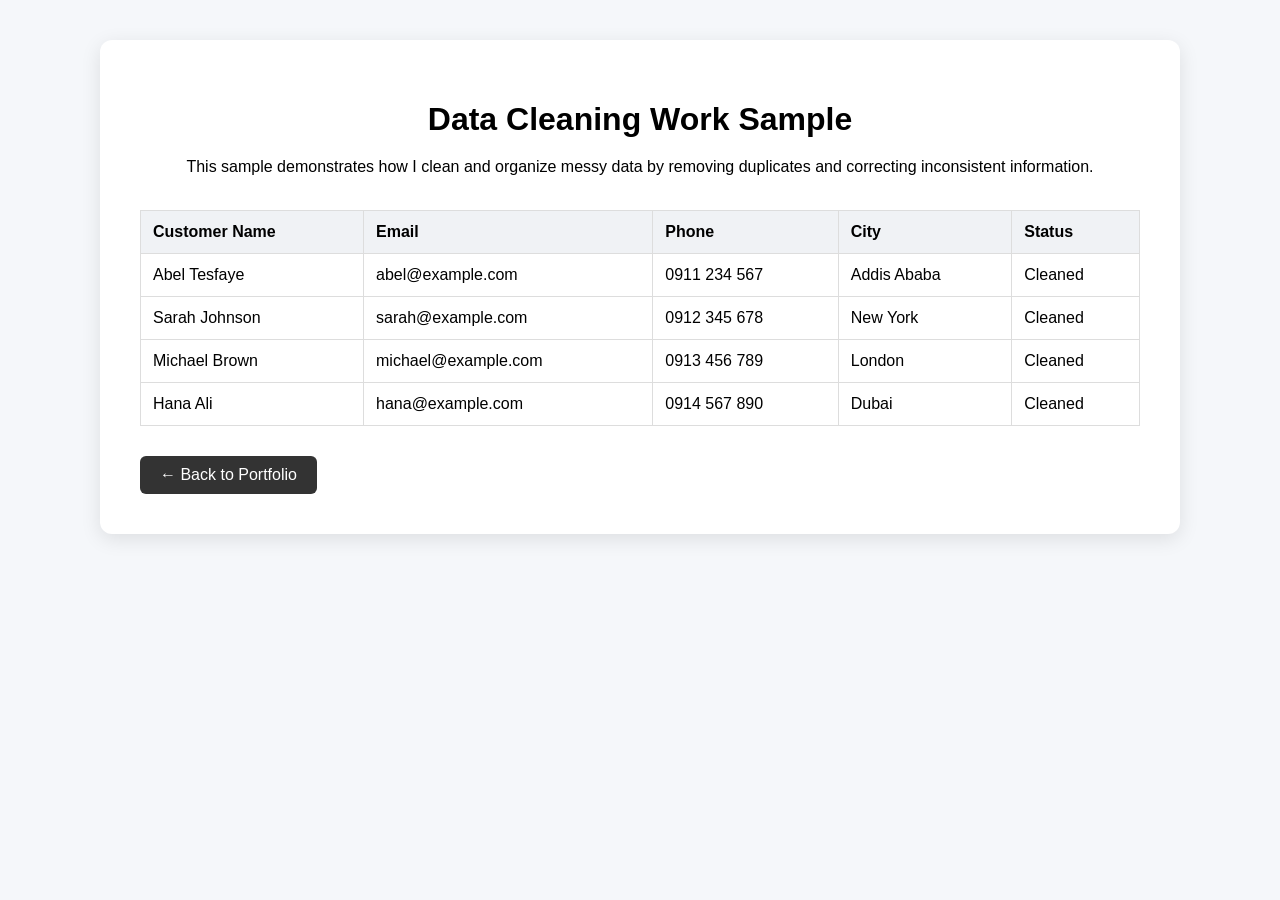
<file: clean.html>
<!DOCTYPE html>
<html lang="en">
<head>
    <meta charset="UTF-8">
    <meta name="viewport" content="width=device-width, initial-scale=1.0">
    <title>Data Cleaning Work Sample</title>

    <style>
        body {
            font-family: Arial, sans-serif;
            margin: 0;
            padding: 40px 20px;
            background: #f5f7fa;
        }

        .sample-container {
            max-width: 1000px;
            margin: auto;
            background: white;
            padding: 40px;
            border-radius: 12px;
            box-shadow: 0 5px 20px rgba(0, 0, 0, 0.1);
        }

        h1 {
            text-align: center;
            margin-bottom: 10px;
        }

        .description {
            text-align: center;
            line-height: 1.6;
            margin-bottom: 30px;
        }

        table {
            width: 100%;
            border-collapse: collapse;
            margin-top: 20px;
        }

        th, td {
            border: 1px solid #ddd;
            padding: 12px;
            text-align: left;
        }

        th {
            background: #f0f2f5;
        }

        tr:hover {
            background: #f8f9fa;
        }

        .back-button {
            display: inline-block;
            margin-top: 30px;
            padding: 10px 20px;
            text-decoration: none;
            border-radius: 6px;
            background: #333;
            color: white;
        }
    </style>
</head>

<body>

    <div class="sample-container">

        <h1>Data Cleaning Work Sample</h1>

        <p class="description">
            This sample demonstrates how I clean and organize
            messy data by removing duplicates and correcting
            inconsistent information.
        </p>

        <table>
            <tr>
                <th>Customer Name</th>
                <th>Email</th>
                <th>Phone</th>
                <th>City</th>
                <th>Status</th>
            </tr>

            <tr>
                <td>Abel Tesfaye</td>
                <td>abel@example.com</td>
                <td>0911 234 567</td>
                <td>Addis Ababa</td>
                <td>Cleaned</td>
            </tr>

            <tr>
                <td>Sarah Johnson</td>
                <td>sarah@example.com</td>
                <td>0912 345 678</td>
                <td>New York</td>
                <td>Cleaned</td>
            </tr>

            <tr>
                <td>Michael Brown</td>
                <td>michael@example.com</td>
                <td>0913 456 789</td>
                <td>London</td>
                <td>Cleaned</td>
            </tr>

            <tr>
                <td>Hana Ali</td>
                <td>hana@example.com</td>
                <td>0914 567 890</td>
                <td>Dubai</td>
                <td>Cleaned</td>
            </tr>
        </table>

        <a href="index.html" class="back-button">← Back to Portfolio</a>

    </div>

</body>
</html>
</file>
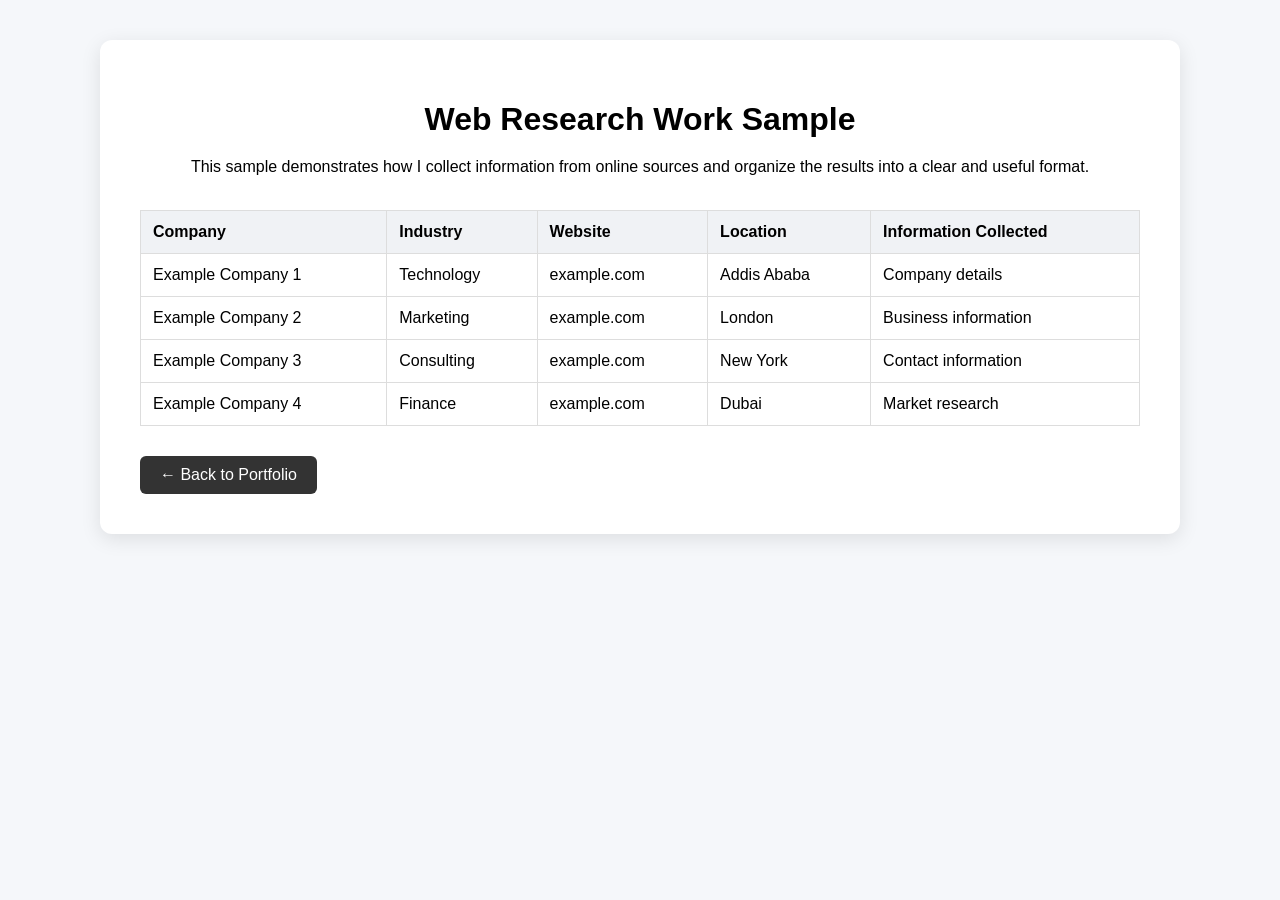
<file: research.html>
<!DOCTYPE html>
<html lang="en">
<head>
    <meta charset="UTF-8">
    <meta name="viewport" content="width=device-width, initial-scale=1.0">
    <title>Web Research Work Sample</title>

    <style>
        body {
            font-family: Arial, sans-serif;
            margin: 0;
            padding: 40px 20px;
            background: #f5f7fa;
        }

        .sample-container {
            max-width: 1000px;
            margin: auto;
            background: white;
            padding: 40px;
            border-radius: 12px;
            box-shadow: 0 5px 20px rgba(0, 0, 0, 0.1);
        }

        h1 {
            text-align: center;
            margin-bottom: 10px;
        }

        .description {
            text-align: center;
            line-height: 1.6;
            margin-bottom: 30px;
        }

        table {
            width: 100%;
            border-collapse: collapse;
            margin-top: 20px;
        }

        th, td {
            border: 1px solid #ddd;
            padding: 12px;
            text-align: left;
        }

        th {
            background: #f0f2f5;
        }

        tr:hover {
            background: #f8f9fa;
        }

        .back-button {
            display: inline-block;
            margin-top: 30px;
            padding: 10px 20px;
            text-decoration: none;
            border-radius: 6px;
            background: #333;
            color: white;
        }
    </style>
</head>

<body>

    <div class="sample-container">

        <h1>Web Research Work Sample</h1>

        <p class="description">
            This sample demonstrates how I collect information
            from online sources and organize the results into
            a clear and useful format.
        </p>

        <table>
            <tr>
                <th>Company</th>
                <th>Industry</th>
                <th>Website</th>
                <th>Location</th>
                <th>Information Collected</th>
            </tr>

            <tr>
                <td>Example Company 1</td>
                <td>Technology</td>
                <td>example.com</td>
                <td>Addis Ababa</td>
                <td>Company details</td>
            </tr>

            <tr>
                <td>Example Company 2</td>
                <td>Marketing</td>
                <td>example.com</td>
                <td>London</td>
                <td>Business information</td>
            </tr>

            <tr>
                <td>Example Company 3</td>
                <td>Consulting</td>
                <td>example.com</td>
                <td>New York</td>
                <td>Contact information</td>
            </tr>

            <tr>
                <td>Example Company 4</td>
                <td>Finance</td>
                <td>example.com</td>
                <td>Dubai</td>
                <td>Market research</td>
            </tr>
        </table>

        <a href="index.html" class="back-button">← Back to Portfolio</a>

    </div>

</body>
</html>
</file>
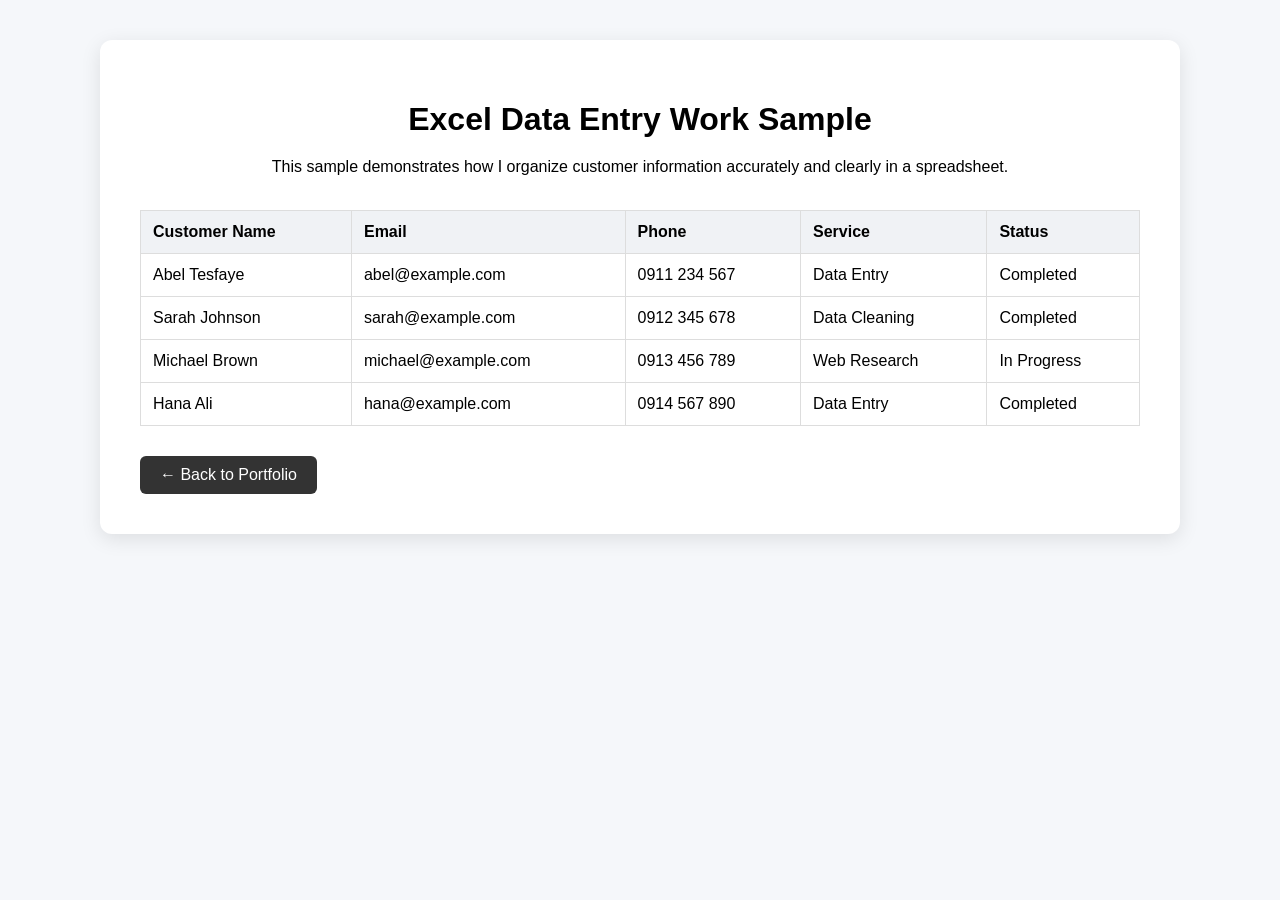
<file: sampl.html>
<!DOCTYPE html>
<html lang="en">
<head>
    <meta charset="UTF-8">
    <meta name="viewport" content="width=device-width, initial-scale=1.0">
    <title>Data Entry Work Sample</title>

    <style>
        body {
            font-family: Arial, sans-serif;
            margin: 0;
            padding: 40px 20px;
            background: #f5f7fa;
        }

        .sample-container {
            max-width: 1000px;
            margin: auto;
            background: white;
            padding: 40px;
            border-radius: 12px;
            box-shadow: 0 5px 20px rgba(0, 0, 0, 0.1);
        }

        h1 {
            text-align: center;
            margin-bottom: 10px;
        }

        .description {
            text-align: center;
            line-height: 1.6;
            margin-bottom: 30px;
        }

        table {
            width: 100%;
            border-collapse: collapse;
            margin-top: 20px;
        }

        th, td {
            border: 1px solid #ddd;
            padding: 12px;
            text-align: left;
        }

        th {
            background: #f0f2f5;
        }

        tr:hover {
            background: #f8f9fa;
        }

        .back-button {
            display: inline-block;
            margin-top: 30px;
            padding: 10px 20px;
            text-decoration: none;
            border-radius: 6px;
            background: #333;
            color: white;
        }
    </style>
</head>

<body>

    <div class="sample-container">

        <h1>Excel Data Entry Work Sample</h1>

        <p class="description">
            This sample demonstrates how I organize customer information
            accurately and clearly in a spreadsheet.
        </p>

        <table>
            <tr>
                <th>Customer Name</th>
                <th>Email</th>
                <th>Phone</th>
                <th>Service</th>
                <th>Status</th>
            </tr>

            <tr>
                <td>Abel Tesfaye</td>
                <td>abel@example.com</td>
                <td>0911 234 567</td>
                <td>Data Entry</td>
                <td>Completed</td>
            </tr>

            <tr>
                <td>Sarah Johnson</td>
                <td>sarah@example.com</td>
                <td>0912 345 678</td>
                <td>Data Cleaning</td>
                <td>Completed</td>
            </tr>

            <tr>
                <td>Michael Brown</td>
                <td>michael@example.com</td>
                <td>0913 456 789</td>
                <td>Web Research</td>
                <td>In Progress</td>
            </tr>

            <tr>
                <td>Hana Ali</td>
                <td>hana@example.com</td>
                <td>0914 567 890</td>
                <td>Data Entry</td>
                <td>Completed</td>
            </tr>
        </table>

        <a href="index.html" class="back-button">← Back to Portfolio</a>

    </div>

</body>
</html>
</file>
